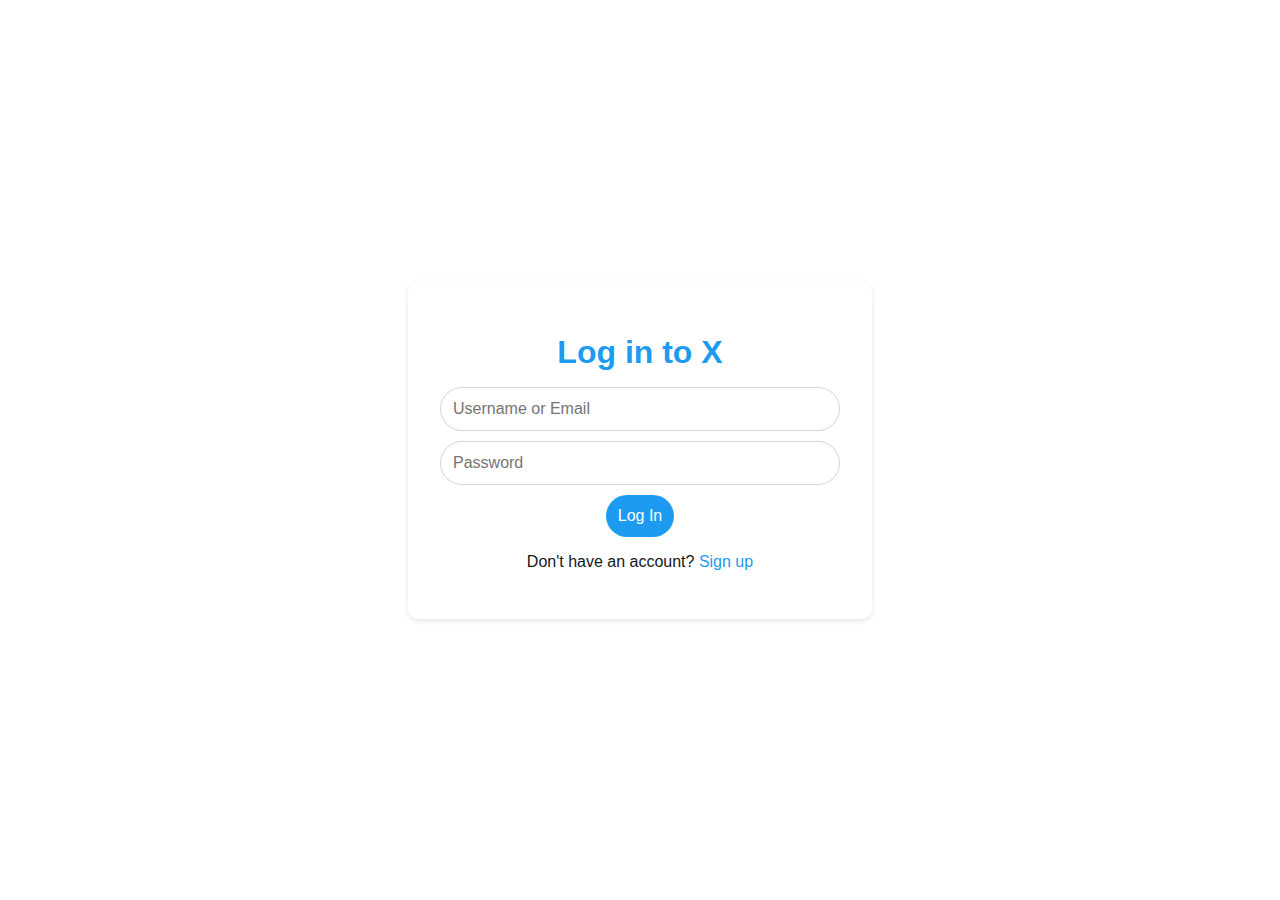
<file: Twitter_Clone/index.html>
<!DOCTYPE html>
<html lang="en">
<head>
    <meta charset="UTF-8">
    <meta name="viewport" content="width=device-width, initial-scale=1.0">
    <title>Login - X Clone</title>
    <link rel="stylesheet" href="style.css">
</head>
<body>
    <div class="auth-container">
        <div class="auth-card">
            <h1>Log in to X</h1>
            <form id="loginForm">
                <input type="text" id="username" placeholder="Username or Email" required>
                <input type="password" id="password" placeholder="Password" required>
                <button type="submit">Log In</button>
            </form>
            <p>Don't have an account? <a href="signup.html">Sign up</a></p>
        </div>
    </div>
    <script src="scripts.js"></script>
</body>
</html>
</file>
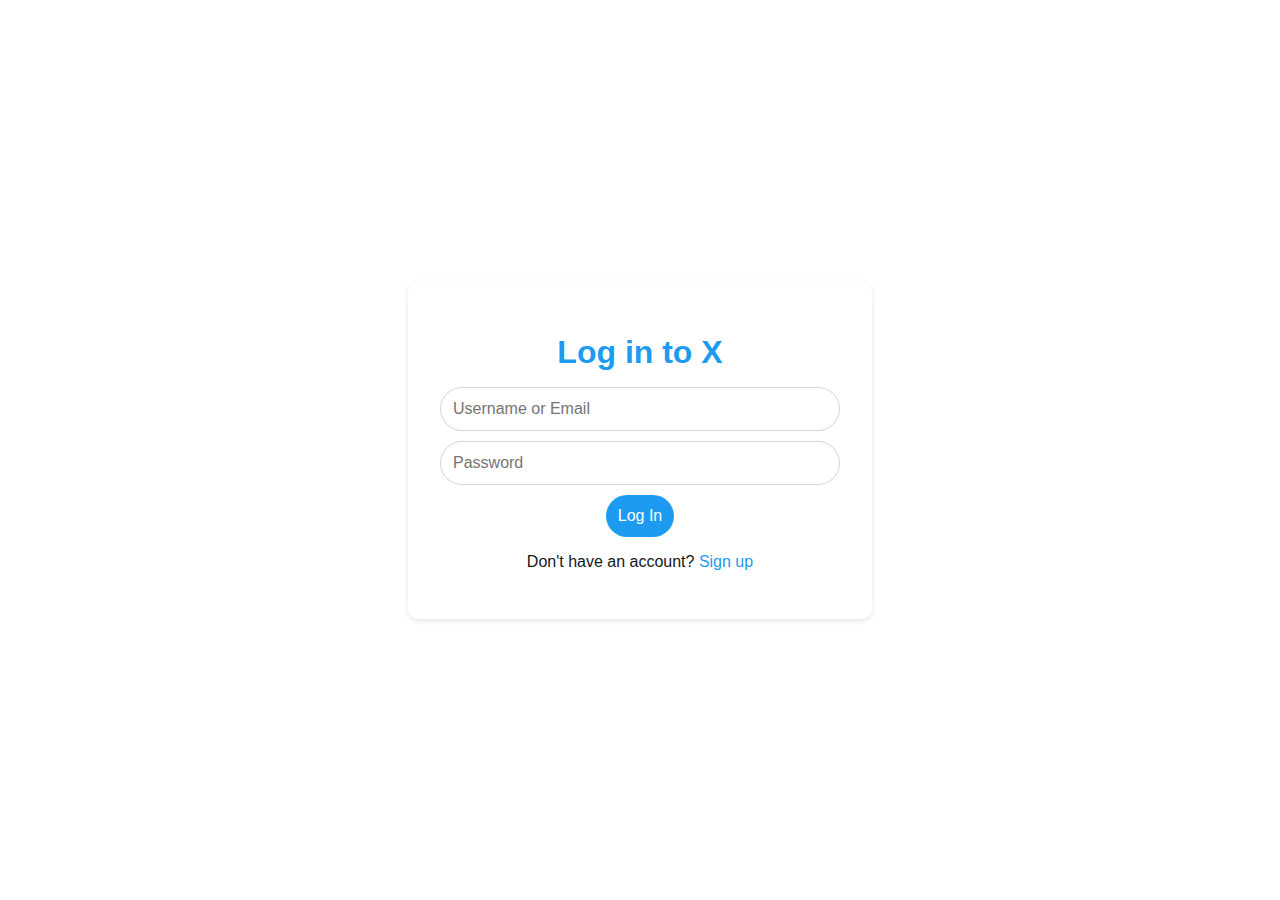
<file: Twitter_Clone/signup.html>
<!DOCTYPE html>
<html lang="en">
<head>
    <meta charset="UTF-8">
    <meta name="viewport" content="width=device-width, initial-scale=1.0">
    <title>Sign Up - X Clone</title>
    <link rel="stylesheet" href="style.css">
</head>
<body>
    <div class="auth-container">
        <div class="auth-card">
            <h1>Sign up for X</h1>
            <form id="signupForm">
                <input type="text" id="newUsername" placeholder="Username or Email" required>
                <input type="password" id="newPassword" placeholder="Password" required>
                <button type="submit">Sign Up</button>
            </form>
            <p>Already have an account? <a href="index.html">Log in</a></p>
        </div>
    </div>
    <script src="scripts.js"></script>
</body>
</html>
</file>
<file: Twitter_Clone/style.css>
/* styles.css */
body {
    font-family: 'Helvetica Neue', Arial, sans-serif;
    margin: 0;
    padding: 0;
    background-color: #e6ecf0;
    color: #14171a;
}

.auth-container {
    display: flex;
    justify-content: center;
    align-items: center;
    height: 100vh;
    background-color: #ffffff;
}

.auth-card {
    background-color: white;
    padding: 2rem;
    border-radius: 10px;
    box-shadow: 0 2px 5px rgba(0,0,0,0.1);
    width: 100%;
    max-width: 400px;
    text-align: center;
}

.auth-card h1 {
    margin-bottom: 1rem;
    font-size: 2rem;
    color: #1d9bf0;
}

.auth-card input {
    width: 100%;
    padding: 12px;
    margin-bottom: 10px;
    border: 1px solid #d0d6db;
    border-radius: 30px;
    box-sizing: border-box;
    font-size: 1rem;
}

.auth-card button {
    background-color: #1d9bf0;
    color: white;
    padding: 12px;
    border: none;
    border-radius: 30px;
    cursor: pointer;
    font-size: 1rem;
}

.auth-card button:hover {
    background-color: #1a8cd8;
}

.auth-card p {
    margin-top: 1rem;
}

.auth-card a {
    color: #1d9bf0;
    text-decoration: none;
}

.auth-card a:hover {
    text-decoration: underline;
}

.feed-container {
    display: flex;
    flex-direction: column;
    width: 100%;
    max-width: 800px;
    margin: 0 auto;
}

header {
    display: flex;
    align-items: center;
    padding: 15px;
    background-color: #ffffff;
    border-bottom: 1px solid #e1e8ed;
    box-shadow: 0 1px 3px rgba(0,0,0,0.1);
}

.header-left {
    display: flex;
    align-items: center;
    flex: 1;
}

.header-left h1 {
    margin: 0;
    font-size: 1.5rem;
    color: #1d9bf0;
}

.profile-pic {
    width: 50px;
    height: 50px;
    border-radius: 50%;
    margin-right: 15px;
    background-color: #e1e8ed;
}

header button {
    background-color: #ffffff;
    border: 1px solid #e1e8ed;
    padding: 10px 20px;
    border-radius: 30px;
    cursor: pointer;
    color: #1d9bf0;
    font-weight: bold;
    font-size: 0.9rem;
}

header button:hover {
    background-color: #e1e8ed;
}

main {
    padding: 20px;
}

.post {
    border: 1px solid #e1e8ed;
    border-radius: 15px;
    background-color: white;
    padding: 20px;
    margin-bottom: 20px;
    box-shadow: 0 1px 3px rgba(0,0,0,0.1);
}

.post .post-header {
    display: flex;
    align-items: center;
    margin-bottom: 10px;
}

.post .post-header img {
    width: 50px;
    height: 50px;
    border-radius: 50%;
    margin-right: 15px;
    background-color: #e1e8ed;
}

.post .post-header .username {
    font-weight: bold;
    color: #1d9bf0;
}

.post .post-header .timestamp {
    font-size: 0.9rem;
    color: #657786;
}

.comments {
    margin-top: 10px;
    border-top: 1px solid #e1e8ed;
    padding-top: 10px;
}

.comment {
    margin: 5px 0;
    padding: 5px 0;
    border-bottom: 1px solid #e1e8ed;
}

.comment strong {
    color: #1d9bf0;
}
</file>
